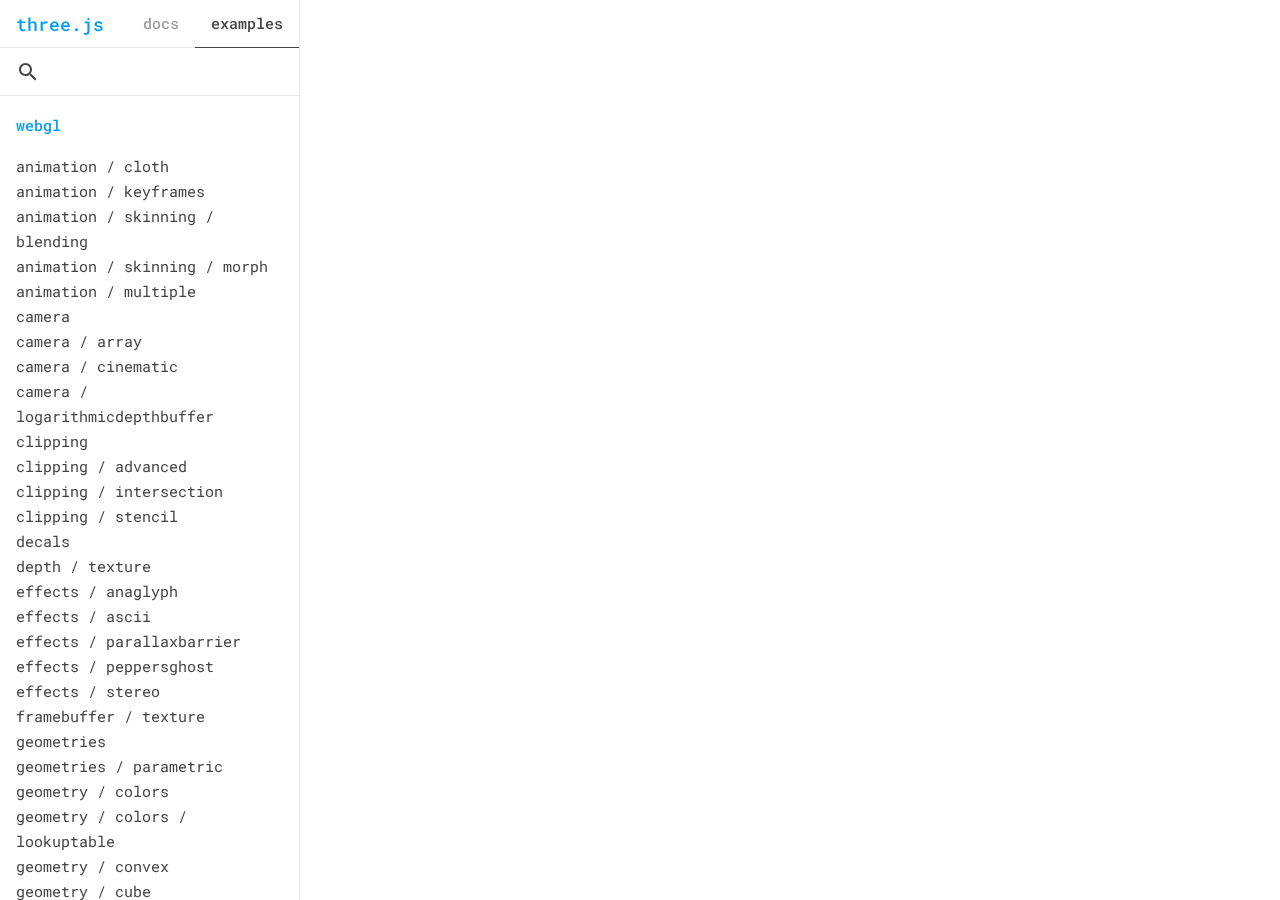
<file: static/threejs/examples/index.html>
<!DOCTYPE html>
<html lang="en">
	<head>
		<meta charset="utf-8">
		<title>three.js examples</title>
		<meta name="viewport" content="width=device-width, user-scalable=no, minimum-scale=1.0, maximum-scale=1.0">
		<link rel="shortcut icon" href="../files/favicon.ico" />
		<link rel="stylesheet" type="text/css" href="../files/main.css">
		<style>
			#panel #content .link {
				display: block;
			}
		</style>
	</head>
	<body>

		<div id="panel">

			<div id="header">
				<h1><a href="http://threejs.org">three.js</a></h1>

				<div id="sections">
					<a href="../docs/index.html#manual/introduction/Creating-a-scene">docs</a>
					<span class="selected">examples</span>
				</div>

				<div id="expandButton"></div>
			</div>

			<div id="panelScrim"></div>

			<div id="contentWrapper">

				<div id="inputWrapper">
					<input placeholder="" type="text" id="filter" autocorrect="off" autocapitalize="off" spellcheck="false" />
					<div id="exitSearchButton"></div>
				</div>

				<div id="content"></div>
			</div>

		</div>

		<iframe id="viewer" name="viewer" allowfullscreen allowvr onmousewheel=""></iframe>

		<a id="button" target="_blank"><img src="../files/ic_code_black_24dp.svg"></a>

		<script src="files.js"></script>

		<script>

		function extractQuery() {

			var p = window.location.search.indexOf( '?q=' );

			if ( p !== - 1 ) {

				return window.location.search.substr( 3 );

			}

			return '';

		}

		var panel = document.getElementById( 'panel' );
		var content = document.getElementById( 'content' );
		var viewer = document.getElementById( 'viewer' );

		var filterInput = document.getElementById( 'filter' );
		var exitSearchButton = document.getElementById( 'exitSearchButton' );

		var expandButton = document.getElementById( 'expandButton' );
		expandButton.addEventListener( 'click', function ( event ) {

			event.preventDefault();
			panel.classList.toggle( 'open' );

		} );

		var panelScrim = document.getElementById( 'panelScrim' );
		panelScrim.onclick = function ( event ) {

			event.preventDefault();
			panel.classList.toggle( 'open' );

		};

		// iOS iframe auto-resize workaround

		if ( /(iPad|iPhone|iPod)/g.test( navigator.userAgent ) ) {

			viewer.style.width = getComputedStyle( viewer ).width;
			viewer.style.height = getComputedStyle( viewer ).height;
			viewer.setAttribute( 'scrolling', 'no' );

		}

		var container = document.createElement( 'div' );
		content.appendChild( container );

		var viewSrcButton = document.getElementById( 'button' );
		viewSrcButton.style.display = 'none';

		var links = {};
		var selected = null;

		function createLink( file ) {

			var link = document.createElement( 'a' );
			link.className = 'link';
			link.href = file + '.html';
			link.textContent = getName( file );
			link.setAttribute( 'target', 'viewer' );
			link.addEventListener( 'click', function ( event ) {

				if ( event.button !== 0 || event.ctrlKey || event.altKey || event.metaKey ) return;

				selectFile( file );

			} );

			return link;

		}

		for ( var key in files ) {

			var section = files[ key ];

			var header = document.createElement( 'h2' );
			header.textContent = key;
			header.setAttribute( 'data-category', key );
			container.appendChild( header );

			for ( var i = 0; i < section.length; i ++ ) {

				var file = section[ i ];

				var link = createLink( file );
				container.appendChild( link );

				links[ file ] = link;

			}

		}

		function loadFile( file ) {

			selectFile( file );
			viewer.src = file + '.html';

		}

		function selectFile( file ) {

			if ( selected !== null ) links[ selected ].classList.remove( 'selected' );

			links[ file ].classList.add( 'selected' );

			window.location.hash = file;
			viewer.focus();

			panel.classList.remove( 'open' );

			selected = file;

			// Reveal "View source" button and set attributes to this example
			viewSrcButton.style.display = '';
			viewSrcButton.href = 'https://github.com/mrdoob/three.js/blob/master/examples/' + selected + '.html';
			viewSrcButton.title = 'View source code for ' + getName( selected ) + ' on GitHub';

		}

		if ( window.location.hash !== '' && links[ window.location.hash.substring( 1 ) ] ) {

			loadFile( window.location.hash.substring( 1 ) );

		}

		// filter
		filterInput.onfocus = function ( event ) {

			panel.classList.add( 'searchFocused' );

		};

		filterInput.onblur = function ( event ) {

			if ( filterInput.value === '' ) {

				panel.classList.remove( 'searchFocused' );

			}

		};

		exitSearchButton.onclick = function ( event ) {

			filterInput.value = '';
			updateFilter();
			panel.classList.remove( 'searchFocused' );

		};

		filterInput.addEventListener( 'input', function () {

			updateFilter();

		} );

		function updateFilter() {

			var v = filterInput.value;

			if ( v !== '' ) {

				window.history.replaceState( {}, '', '?q=' + v + window.location.hash );

			} else {

				window.history.replaceState( {}, '', window.location.pathname + window.location.hash );

			}

			var exp = new RegExp( v, 'gi' );

			for ( var key in files ) {

				var section = files[ key ];

				for ( var i = 0; i < section.length; i ++ ) {

					filterExample( section[ i ], exp );

				}

			}

			layoutList();

		}

		function filterExample( file, exp ) {

			var link = links[ file ];
			var name = getName( file );
			var res = file.match( exp );
			var text;

			if ( res && res.length > 0 ) {

				link.classList.remove( 'hidden' );

				for ( var i = 0; i < res.length; i ++ ) {

					text = name.replace( res[ i ], '<b>' + res[ i ] + '</b>' );

				}

				link.innerHTML = text;

			} else {

				link.classList.add( 'hidden' );
				link.innerHTML = name;

			}

		}

		function getName( file ) {

			var name = file.split( '_' );
			name.shift();
			return name.join( ' / ' );

		}

		function layoutList() {

			for ( var key in files ) {

				var collapsed = true;

				var section = files[ key ];

				for ( var i = 0; i < section.length; i ++ ) {

					var file = section[ i ];

					if ( links[ file ].classList.contains( 'hidden' ) === false ) {

						collapsed = false;
						break;

					}

				}

				var element = document.querySelector( 'h2[data-category="' + key + '"]' );

				if ( collapsed ) {

					element.classList.add( 'hidden' );

				} else {

					element.classList.remove( 'hidden' );

				}

			}

		}

		filterInput.value = extractQuery();

		if ( filterInput.value !== '' ) {

			panel.classList.add( 'searchFocused' );

		}

		updateFilter();

		</script>

	</body>
</html>
</file>
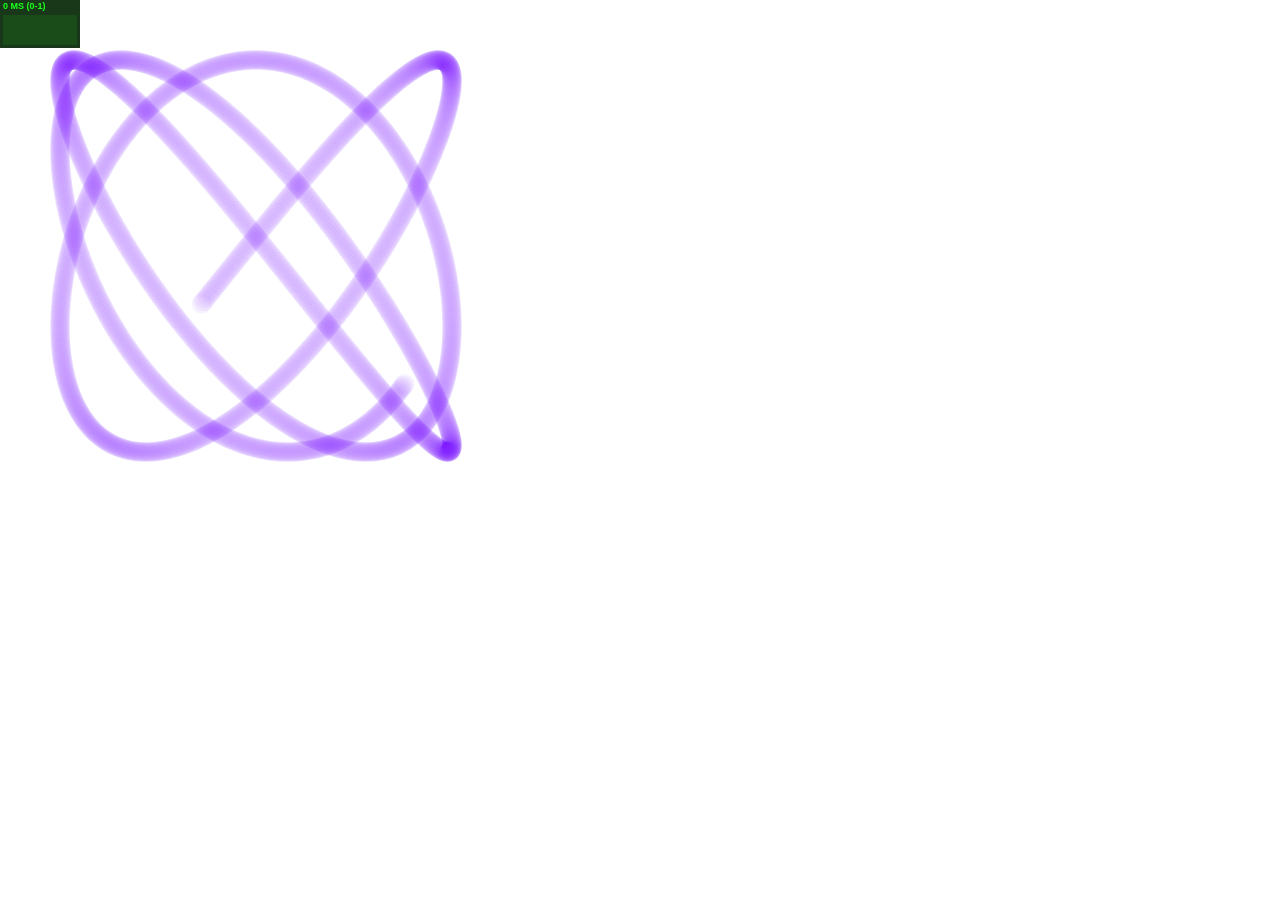
<file: static/statsjs/examples/basic.html>
<!DOCTYPE html>
<html>
	<head>
		<title>stats.js - basic example</title>
		<meta name="viewport" content="width=device-width, user-scalable=no, minimum-scale=1.0, maximum-scale=1.0">
		<style>
			body {
				margin: 0px;
				overflow: hidden;
			}
		</style>
	</head>
	<body>
		<script src="../build/stats.min.js"></script>
		<script>

			var stats = new Stats();
			stats.showPanel( 1 );
			document.body.appendChild( stats.dom );

			var canvas = document.createElement( 'canvas' );
			canvas.width = 512;
			canvas.height = 512;
			document.body.appendChild( canvas );

			var context = canvas.getContext( '2d' );
			context.fillStyle = 'rgba(127,0,255,0.05)';

			function animate() {

				var time = performance.now() / 1000;

				context.clearRect( 0, 0, 512, 512 );

				stats.begin();

				for ( var i = 0; i < 2000; i ++ ) {

					var x = Math.cos( time + i * 0.01 ) * 196 + 256;
					var y = Math.sin( time + i * 0.01234 ) * 196 + 256;

					context.beginPath();
					context.arc( x, y, 10, 0, Math.PI * 2, true );
					context.fill();

				}

				stats.end();

				requestAnimationFrame( animate );

			}

			animate();

		</script>
	</body>
</html>
</file>
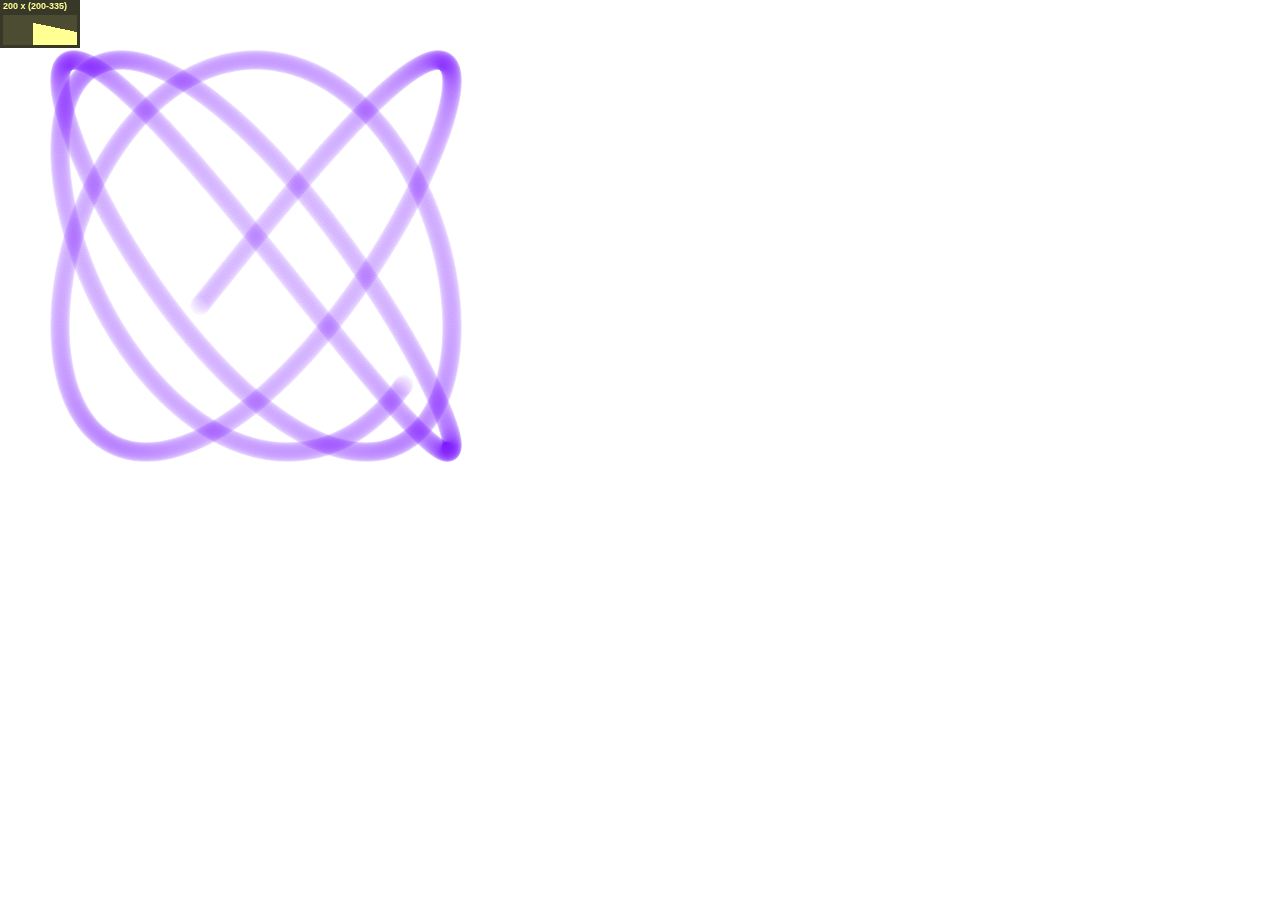
<file: static/statsjs/examples/custom.html>
<!DOCTYPE html>
<html>
	<head>
		<title>stats.js - custom panel example</title>
		<meta name="viewport" content="width=device-width, user-scalable=no, minimum-scale=1.0, maximum-scale=1.0">
		<style>
			body {
				margin: 0px;
				overflow: hidden;
			}
		</style>
	</head>
	<body>
		<script src="../build/stats.min.js"></script>
		<script>

			var stats = new Stats();
			var xPanel = stats.addPanel( new Stats.Panel( 'x', '#ff8', '#221' ) );
			var yPanel = stats.addPanel( new Stats.Panel( 'y', '#f8f', '#212' ) );
			stats.showPanel( 3 );
			document.body.appendChild( stats.dom );

			var canvas = document.createElement( 'canvas' );
			canvas.width = 512;
			canvas.height = 512;
			document.body.appendChild( canvas );

			var context = canvas.getContext( '2d' );
			context.fillStyle = 'rgba(127,0,255,0.05)';

			var test = [];

			function animate() {

				var time = performance.now() / 1000;

				context.clearRect( 0, 0, 512, 512 );

				stats.begin();

				for ( var i = 0; i < 2000; i ++ ) {

					var x = Math.cos( time + i * 0.01 ) * 196 + 256;
					var y = Math.sin( time + i * 0.01234 ) * 196 + 256;

					context.beginPath();
					context.arc( x, y, 10, 0, Math.PI * 2, true );
					context.fill();

				}

				stats.end();

				xPanel.update( x, 460 );
				yPanel.update( y, 460 );

				requestAnimationFrame( animate );

			}

			animate();

		</script>
	</body>
</html>
</file>
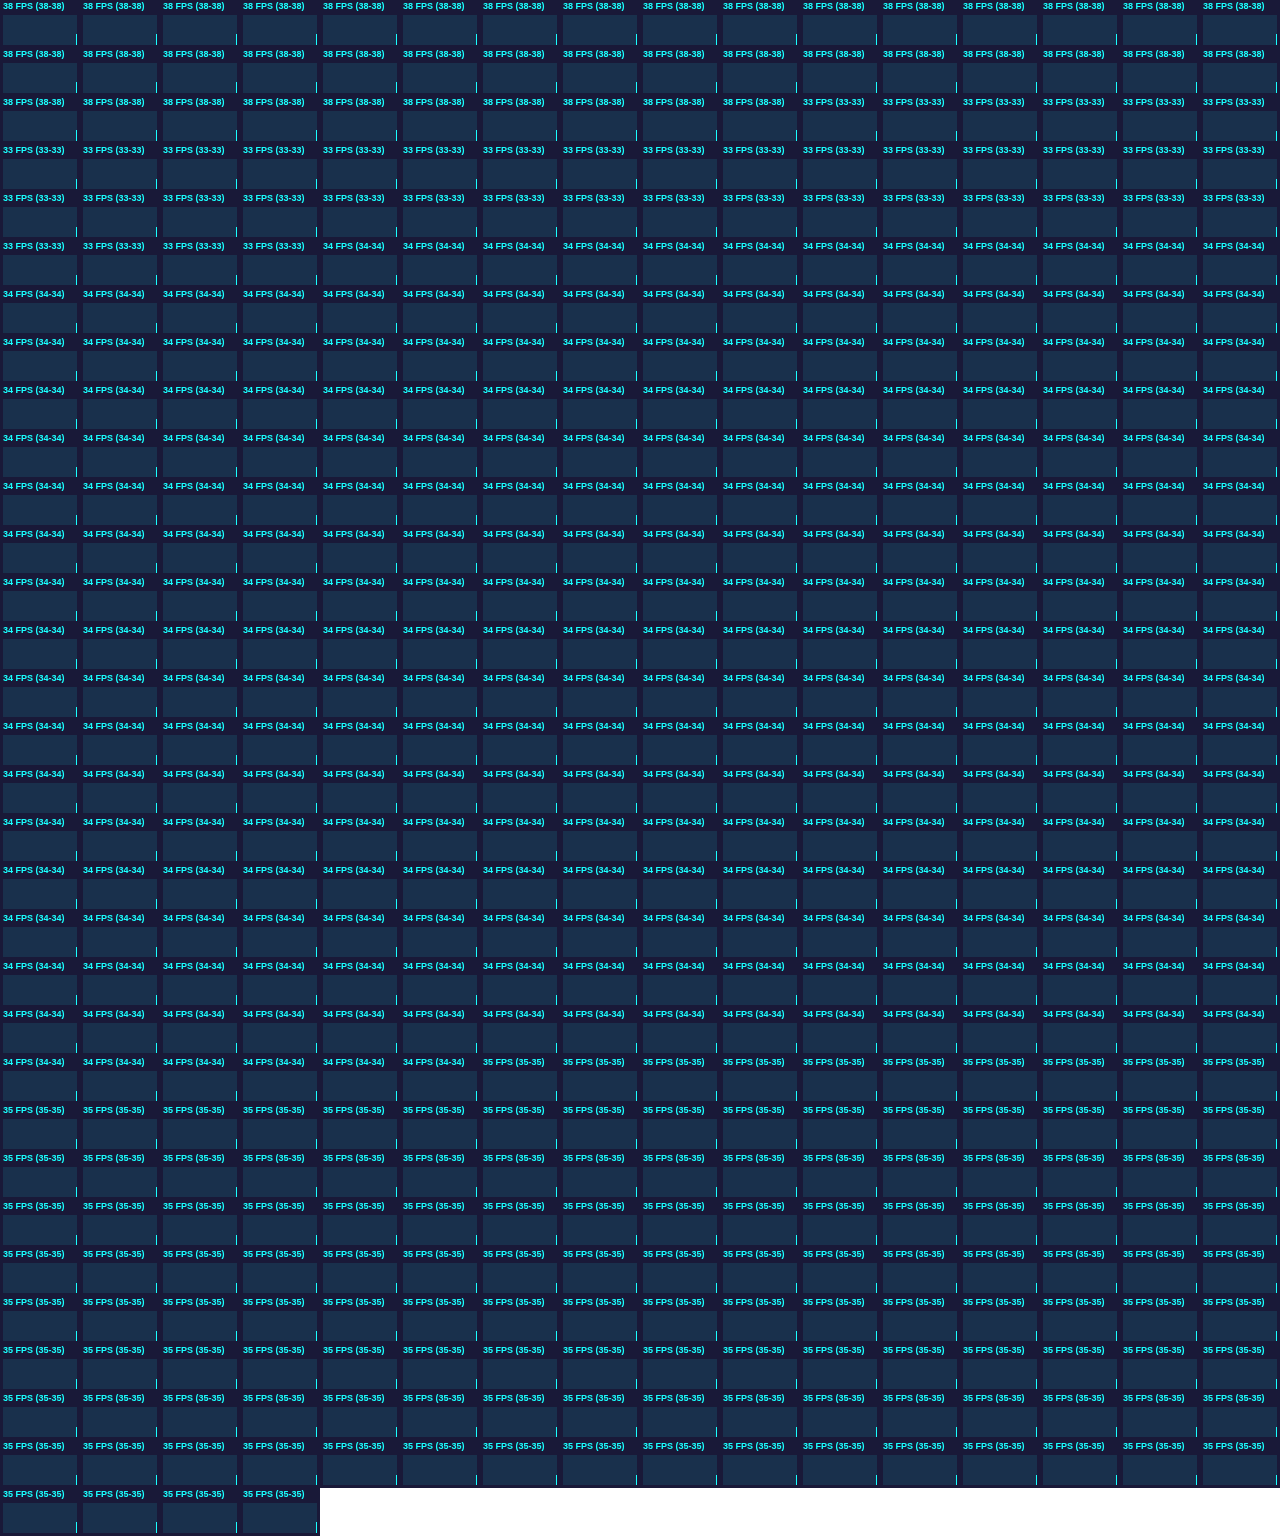
<file: static/statsjs/examples/stress.html>
<!DOCTYPE html>
<html>
	<head>
		<title>stats.js - stress test</title>
		<meta name="viewport" content="width=device-width, user-scalable=no, minimum-scale=1.0, maximum-scale=1.0">
		<style>
			body {
				margin: 0px;
				overflow: hidden;
			}
		</style>
	</head>
	<body>
		<script src="../build/stats.min.js"></script>
		<script>

			var array = [];

			for ( var i = 0; i < 500; i ++ ) {

				var stats = new Stats();
				stats.dom.style.position = 'relative';
				stats.dom.style.float = 'left';
				document.body.appendChild( stats.dom );

				array.push( stats );

			}

			function animate() {

				for ( var i = 0; i < array.length; i ++ ) {

					var stats = array[ i ];
					stats.update();

				}

				requestAnimationFrame( animate );

			}

			animate();

		</script>
	</body>
</html>
</file>
<file: static/threejs/files/main.css>
:root {
	color-scheme: light dark;

	--background-color: #fff;

	--color-blue: #049EF4;
	--text-color: #444;
	--secondary-text-color: #9e9e9e;

	--font-size: 16px;
	--line-height: 26px;

	--border-style: 1px solid #E8E8E8;
	--header-height: 48px;
	--panel-width: 300px;
	--panel-padding: 16px;
	--icon-size: 20px;
}

@media (prefers-color-scheme: dark) {

	:root {
		--background-color: #222;

		--text-color: #bbb;
		--secondary-text-color: #666;

		--border-style: 1px solid #444;
	}

}

@font-face {
	font-family: 'Roboto Mono';
	src: local('Roboto Mono'), local('RobotoMono-Regular'), url('../files/RobotoMono-Regular.woff2') format('woff2');
	font-style: normal;
	font-weight: 400;
}

@font-face {
	font-family: 'Roboto Mono';
	src: local('Roboto Mono Medium'), local('RobotoMono-Medium'), url('../files/RobotoMono-Medium.woff2') format('woff2');
	font-style: normal;
	font-weight: 500;
}

* {
	box-sizing: border-box;
	-webkit-font-smoothing: antialiased;
	-moz-osx-font-smoothing: grayscale;
}

html, body {
	height: 100%;
}

html {
	font-size: calc(var(--font-size) - 1px);
	line-height: calc(var(--line-height) - 1px);
}

body {
	font-family: 'Roboto Mono', monospace;
	margin: 0px;
	color: var(--text-color);
	background-color: var(--background-color);
}

a {
	text-decoration: none;
}

h1 {
	font-size: 18px;
	line-height: 24px;
	font-weight: 500;
}

h2 {
	padding: 0;
	margin: 16px 0;
	font-size: calc(var(--font-size) - 1px);
	line-height: var(--line-height);
	font-weight: 500;
	color: var(--color-blue);
}

h3 {
	margin: 0;
	font-weight: 500;
	font-size: calc(var(--font-size) - 1px);
	line-height: var(--line-height);
	color: var(--secondary-text-color);
}

h1 a {
	color: var(--color-blue);
}

#header {
	display: flex;
	height: var(--header-height);
	border-bottom: var(--border-style);
	align-items: center;
}
#header h1 {
	padding-left: var(--panel-padding);
	flex: 1;
	display: flex;
	align-items: center;
	color: var(--color-blue);
}
#header #version {
	border: 1px solid var(--color-blue);
	color: var(--color-blue);
	border-radius: 4px;
	line-height: 16px;
	padding: 0px 2px;
	margin-left: 6px;
	font-size: .9rem;
}

#panel {
	position: fixed;
	z-index: 100;
	left: 0px;
	width: var(--panel-width);
	height: 100%;
	overflow: auto;
	border-right: var(--border-style);
	display: flex;
	flex-direction: column;
	transition: 0s 0s height;
}

	#panel #exitSearchButton {
		width: 48px;
		height: 48px;
		display: none;
		background-color: var(--text-color);
		background-size: var(--icon-size);
		-webkit-mask-image: url(../files/ic_close_black_24dp.svg);
		-webkit-mask-position: 50% 50%;
		-webkit-mask-repeat: no-repeat;
		mask-image: url(../files/ic_close_black_24dp.svg);
		mask-position: 50% 50%;
		mask-repeat: no-repeat;
		cursor: pointer;
		margin-right: 0px;
	}

	#panel.searchFocused #exitSearchButton {
		display: block;
	}

	#panel.searchFocused #language {
		display: none;
	}

	#panel.searchFocused #filter {
		-webkit-mask-image: none;
		mask-image: none;
		background-color: inherit;
		padding-left: 0;
	}

	#panel #expandButton {
		width: 48px;
		height: 48px;
		margin-right: 4px;
		margin-left: 4px;
		display: none;
		cursor: pointer;
		background-color: var(--text-color);
		background-size: var(--icon-size);
		-webkit-mask-image: url(../files/ic_menu_black_24dp.svg);
		-webkit-mask-position: 50% 50%;
		-webkit-mask-repeat: no-repeat;
		mask-image: url(../files/ic_menu_black_24dp.svg);
		mask-position: 50% 50%;
		mask-repeat: no-repeat;
	}

	#panel #sections {
		display: flex;
		justify-content: center;
		z-index: 1000;
		position: relative;
		height: 100%;
		align-items: center;
		font-weight: 500;
	}

	#panel #sections * {
		padding: 0 var(--panel-padding);
		height: 100%;
		position: relative;
		display: flex;
		justify-content: center;
		align-items: center;
	}
	#panel #sections .selected:after {
		content: "";
		position: absolute;
		left: 0;
		right: 0;
		bottom: -1px;
		border-bottom: 1px solid var(--text-color);
	}
	#panel #sections a {
		color: var(--secondary-text-color);
	}

	body.home #panel #sections {
		display: none;
	}

#panel #inputWrapper {
	display: flex;
	align-items: center;
	height: var(--header-height);
	padding: 0 0 0 var(--panel-padding);
	position: relative;
	background: var(--background-color);
}
#panel #inputWrapper:after {
	position: absolute;
	left: 0;
	right: 0;
	bottom: 0;
	border-bottom: var(--border-style);
	content: "";
}

	#panel #filter {
		flex: 1;
		width: 100%;
		padding: 0 36px;
		font-size: 1rem;
		font-weight: 500;
		color: var(--text-color);
		outline: none;
		border: 0px;
		background-color: var(--text-color);
		background-size: var(--icon-size);
		-webkit-mask-image: url(../files/ic_search_black_24dp.svg);
		-webkit-mask-position: 0 50%;
		-webkit-mask-repeat: no-repeat;
		mask-image: url(../files/ic_search_black_24dp.svg);
		mask-position: 0 50%;
		mask-repeat: no-repeat;
		font-family: 'Roboto Mono', monospace;
	}

	#panel #language {
		font-family: 'Roboto Mono', monospace;
		font-size: 1rem;
		line-height: 1rem;
		font-weight: 500;
		color: var(--text-color);
		border: 0px;
		background-image: url(ic_arrow_drop_down_black_24dp.svg);
		background-size: var(--icon-size);
		background-repeat: no-repeat;
		background-position: right center;
		background-color: var(--background-color);
		padding: 2px 24px 4px 24px;
		-webkit-appearance: none;
		-moz-appearance: none;
		appearance: none;
		margin-right: 10px;
	}

		#panel #language:focus {
			outline: none;
		}

	#contentWrapper {
		flex: 1;
		overflow: hidden;
		display: flex;
		flex-direction: column;
		transform: translate3d(0,0,0);
	}
	#panel #content {
		flex: 1;
		overflow-y: auto;
		overflow-x: hidden;
		-webkit-overflow-scrolling: touch;
		padding: 0 var(--panel-padding) var(--panel-padding) var(--panel-padding);
	}

		#panel #content ul {
			list-style-type: none;
			padding: 0px;
			margin: 0px 0 20px 0;
		}
		#panel #content ul li {
			margin: 1px 0;
		}

		#panel #content h2 {
			margin-top: 32px;
			border-top: var(--border-style);
			padding-top: 12px;
		}

		#panel #content h2:first-child {
			margin-top: 16px !important;
			border-top: none;
			padding-top: 0;
		}

		#panel #content a {
			position: relative;
			color: var(--text-color);
		}

		#panel #content a:hover,
		#panel #content a:hover .spacer,
		#panel #content .selected {
			color: var(--color-blue);
		}

		#panel #content .selected {
			text-decoration: underline;
		}

		#panel #content .hidden {
			display: none !important;
		}

		body.home #panel #content h2 {
			margin-bottom: 2px;
			padding-bottom: 0px;
			margin-top: 18px;
			border-top: none;
			padding-top: 6px;
		}

.spacer {
	color: var(--secondary-text-color);
	margin-left: 2px;
	padding-right: 2px;
}

#viewer,
iframe {
	position: absolute;
	border: 0px;
	left: 0;
	right: 0;
	width: 100%;
	height: 100%;
	overflow: auto;
}

#viewer {
	padding-left: var(--panel-width);
}

#button {
	position: fixed;
	bottom: 16px;
	right: 16px;

	padding: 12px;
	border-radius: 50%;
	margin-bottom: 0px;

	background-color: #FFF;
	opacity: .9;
	z-index: 999;

	box-shadow: 0 0 4px rgba(0,0,0,.15);
}
	#button:hover {
		cursor: pointer;
		opacity: 1;
	}
	#button img {
		display: block;
		width: var(--icon-size);
	}

	#button.text {
		border-radius: 25px;
		padding-right: 20px;
		padding-left: 20px;
		color: var(--color-blue);
		opacity: 1;
		font-weight: 500;
	}


#projects {
	display: grid;
	grid-template-columns: repeat(6, 1fr);
	line-height: 0;
}
#projects a {
	overflow: hidden;
}
#projects a img {
	width: 100%;
	transform: scale(1.0);
	transition: 0.15s transform;
}
#projects a:hover img {
	transform: scale(1.08);
}



@media all and ( min-width: 1500px ) {
	#projects {
		grid-template-columns: repeat(7, 1fr);
	}
}

@media all and ( min-width: 1700px ) {
	:root {
		--panel-width: 360px;
		--font-size: 18px;
		--line-height: 28px;
		--header-height: 56px;
		--icon-size: 24px;
	}
	#projects {
		grid-template-columns: repeat(8, 1fr);
	}
}

@media all and ( min-width: 1900px ) {

	#projects {
		grid-template-columns: repeat(9, 1fr);
	}

}

@media all and ( max-width: 1300px ) {
	#projects {
		grid-template-columns: repeat(6, 1fr);
	}
}

@media all and ( max-width: 1100px ) {
	#projects {
		grid-template-columns: repeat(5, 1fr);
	}
}

@media all and ( max-width: 900px ) {
	#projects {
		grid-template-columns: repeat(4, 1fr);
	}
}

@media all and ( max-width: 700px ) {
	#projects {
		grid-template-columns: repeat(3, 1fr);
	}
}


/* mobile */

@media all and ( max-width: 640px ) {

	:root {
		--header-height: 56px;
		--icon-size: 24px;
	}

	#projects {
		grid-template-columns: repeat(2, 1fr);
	}

	#panel #expandButton {
		display: block;
	}
	#panel {
		position: absolute;
		left: 0;
		top: 0;
		width: 100%;
		right: 0;
		z-index: 1000;
		overflow-x: hidden;
		transition: 0s 0s height;
		border: none;
		height: var(--header-height);
		transition: 0s 0.2s height;
	}
	#panel.open {
		height: 100%;
		transition: 0s 0s height;
	}

	#panelScrim {
		pointer-events: none;
		background-color: rgba(0,0,0,0);
		position: absolute;
		left: 0;
		right: 0;
		top: 0;
		bottom: 0;
		z-index: 1000;
		pointer-events: none;
		transition: .2s background-color;
	}
	#panel.open #panelScrim {
		pointer-events: auto;
		background-color: rgba(0,0,0,0.4);
	}

	#contentWrapper {
		position: absolute;
		right: 0;
		top: 0;
		bottom: 0;
		background: var(--background-color);
		box-shadow: 0 0 8px rgba(0,0,0,.1);
		width: calc(100vw - 60px);
		max-width: 360px;
		z-index: 10000;
		transition: .25s transform;
		overflow-x: hidden;
		margin-right: -380px;
		line-height: 2rem;
	}
	#panel.open #contentWrapper {
		transform: translate3d(-380px, 0 ,0);
	}
	#viewer,
	iframe {
		left: 0;
		top: var(--header-height);
		width: 100%;
		height: calc(100% - var(--header-height));
	}
	#viewer {
		padding-left: 0;
	}
}
</file>
